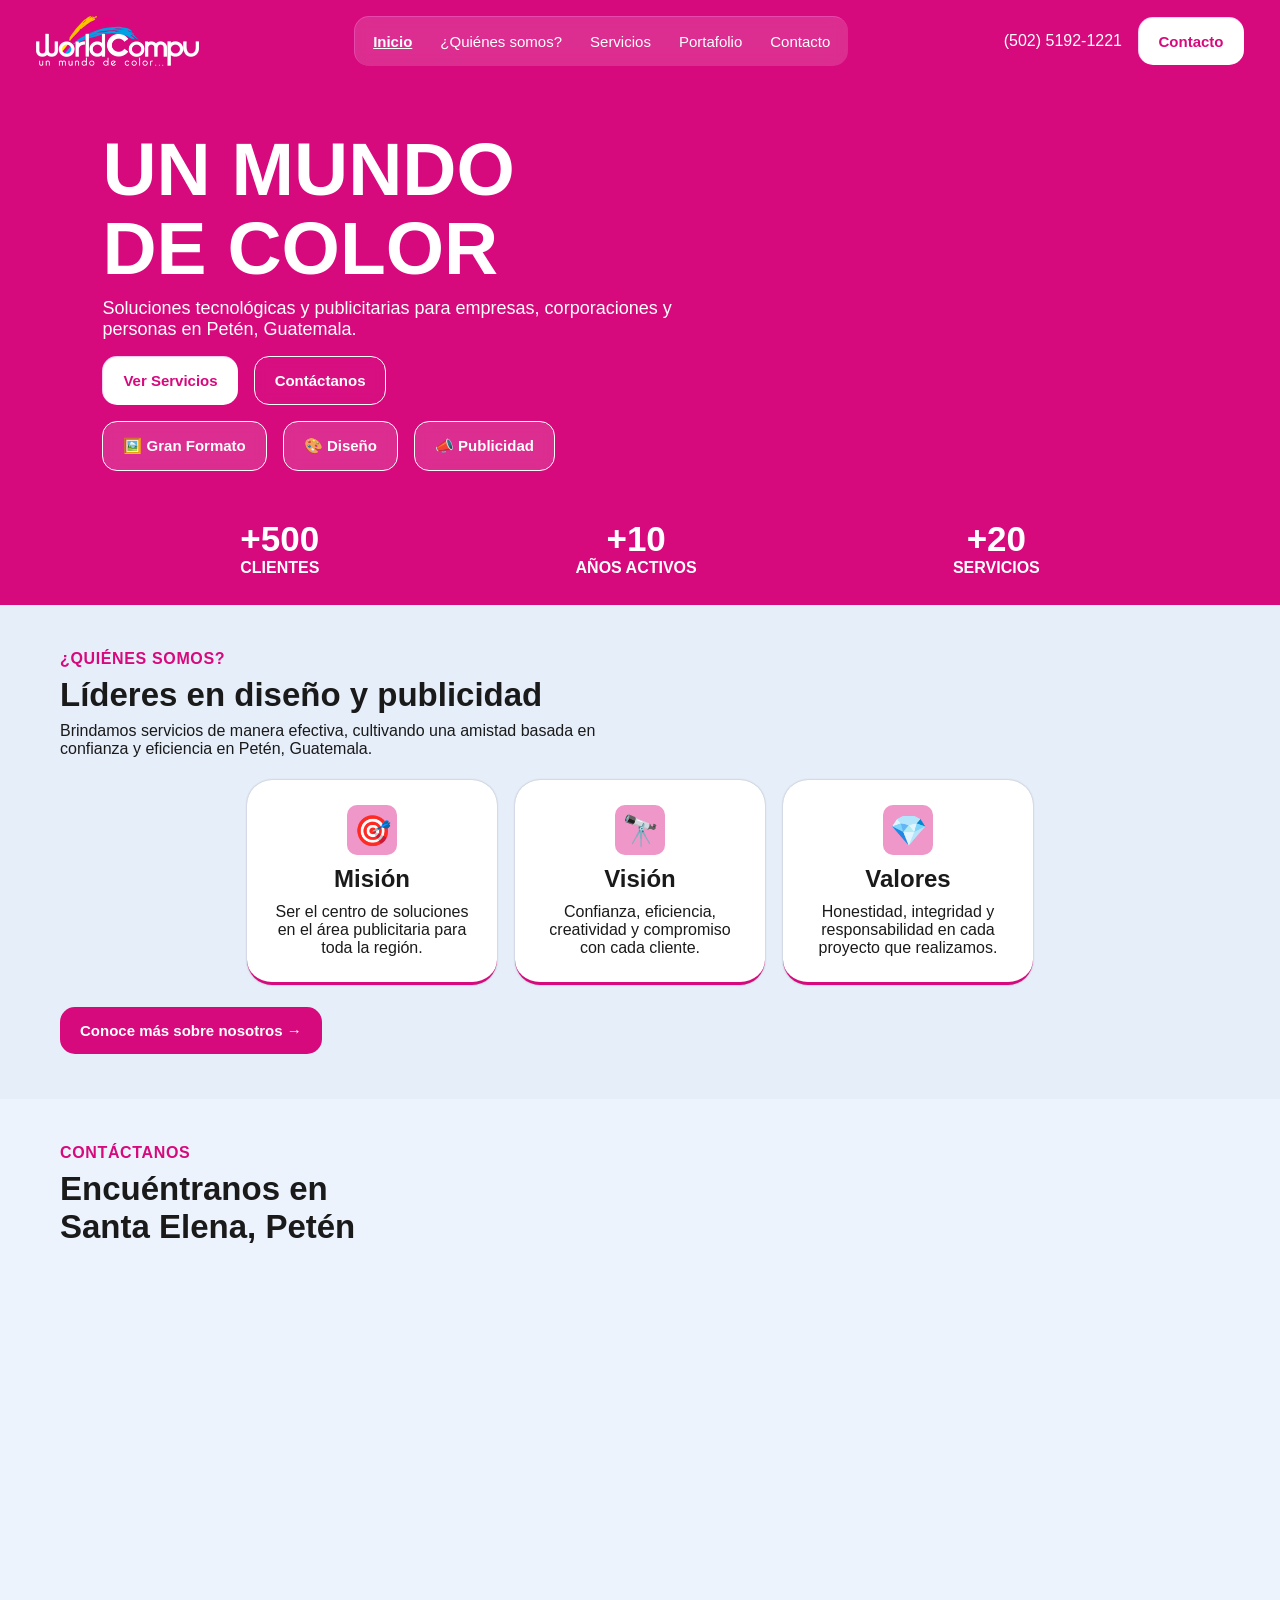
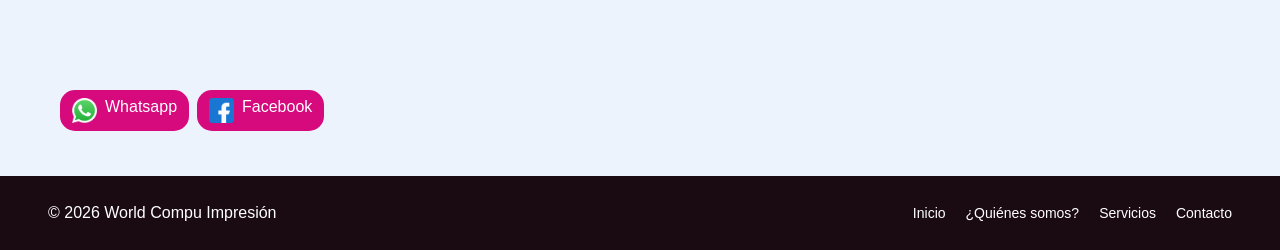
<file: index.html>
<!DOCTYPE html>
<html lang="es">

<head>
    <meta charset="UTF-8">
    <meta name="viewport" content="width=device-width, initial-scale=1.0">
    <title>World Compu | Un mundo de color</title>
    <link rel="shortcut icon" href="https://www.worldcompu.com/wp-content/uploads/2017/04/fa-e1491341105455.png">

    <link rel="stylesheet" href="css/reset.css">
    <link rel="stylesheet" href="css/layouts/nav.css">
    <link rel="stylesheet" href="css/layouts/header.css">
    <link rel="stylesheet" href="css/layouts/main.css">
    <link rel="stylesheet" href="css/layouts/footer.css">
    <link rel="stylesheet" href="css/objetos/buttons-style.css">
    <link rel="stylesheet" href="css/objetos/card-valores.css">
</head>

<body>
    <nav class="site-nav">
        <img class="site-nav__logo" src="img/logo world compu 2.png" alt="World Compu">

        <button class="site-nav__toggle" aria-label="Abrir menú" aria-expanded="false">
            <span></span><span></span><span></span>
        </button>

        <div class="site-nav__links">
            <a class="site-nav__link is-active" href="index.html">Inicio</a>
            <a class="site-nav__link" href="quienes-somos.html">¿Quiénes somos?</a>
            <a class="site-nav__link" href="servicios.html">Servicios</a>
            <a class="site-nav__link" href="portafolio.html">Portafolio</a>
            <a class="site-nav__link" href="contacto.html">Contacto</a>
        </div>

        <div class="site-nav__contact">
            <p class="site-nav__phone">(502) 5192-1221</p>
            <a class="primary-button" id="btn-contacto" href="contacto.html">Contacto</a>
        </div>
    </nav>

    <header class="site-hero">
        <div class="site-hero__title">
            <h1 class="site-hero__title-h1">UN MUNDO <br> DE COLOR</h1>
            <p class="site-hero__description">
                Soluciones tecnológicas y publicitarias para empresas, corporaciones y personas
                en Petén, Guatemala.
            </p>
        </div>

        <div class="site-hero__actions">
            <a class="primary-button" href="servicios.html">Ver Servicios</a>
            <a class="second-button" href="contacto.html">Contáctanos</a>
        </div>

        <div class="site-hero__tags">
            <span class="transparent-button">🖼️ Gran Formato</span>
            <span class="transparent-button">🎨 Diseño</span>
            <span class="transparent-button">📣 Publicidad</span>
        </div>
    </header>

    <section class="site-stats" aria-label="Estadísticas de la empresa">
        <div class="site-stats__item">
            <p class="site-stats__number">+500</p>
            <p>CLIENTES</p>
        </div>
        <div class="site-stats__item">
            <p class="site-stats__number">+10</p>
            <p>AÑOS ACTIVOS</p>
        </div>
        <div class="site-stats__item">
            <p class="site-stats__number">+20</p>
            <p>SERVICIOS</p>
        </div>
    </section>

    <main>
        <section class="section section--bg-light">
            <div class="section__title">
                <p class="text-eyebrow">¿QUIÉNES SOMOS?</p>
                <h2 class="section__title-h2">Líderes en diseño y publicidad</h2>
                <p>
                    Brindamos servicios de manera efectiva, cultivando una amistad basada en
                    confianza y eficiencia en Petén, Guatemala.
                </p>
            </div>

            <div class="cards-grid">
                <div class="value-card">
                    <div class="value-card__icon">🎯</div>
                    <p class="value-card__title">Misión</p>
                    <p>Ser el centro de soluciones en el área publicitaria para toda la región.</p>
                </div>
                <div class="value-card">
                    <div class="value-card__icon">🔭</div>
                    <p class="value-card__title">Visión</p>
                    <p>Confianza, eficiencia, creatividad y compromiso con cada cliente.</p>
                </div>
                <div class="value-card">
                    <div class="value-card__icon">💎</div>
                    <p class="value-card__title">Valores</p>
                    <p>Honestidad, integridad y responsabilidad en cada proyecto que realizamos.</p>
                </div>
            </div>

            <a class="third-button" href="quienes-somos.html">Conoce más sobre nosotros →</a>
        </section>

        <section class="section section--bg-lighter">
            <div class="section__title">
                <p class="text-eyebrow">CONTÁCTANOS</p>
                <h2 class="section__title-h2">Encuéntranos en <br> Santa Elena, Petén</h2>
            </div>

            <iframe class="map-frame" title="Ubicación de World Compu Impresión en Google Maps"
                src="https://www.google.com/maps/embed?pb=!1m18!1m12!1m3!1d5024.844026444749!2d-89.8998022!3d16.920743700000003!2m3!1f0!2f0!3f0!3m2!1i1024!2i768!4f13.1!3m3!1m2!1s0x8f5f8ccefbe56023%3A0x63978d7a2e7b2339!2sWorldCompu%20Impresion!5e1!3m2!1ses!2sgt!4v1781820561329!5m2!1ses!2sgt"
                loading="lazy" referrerpolicy="no-referrer-when-downgrade"></iframe>
            <div class="section--redes-sociales">
                <div class="site-footer--redes-sociales__icons">
                    <img src="img/redes-sociales/whatsapp (1).png" alt="Logo whatsapp" style="height: 25px;">
                    <a href="https://wa.me/50251921221" target="_blank">Whatsapp</a>
                </div>
                <div class="site-footer--redes-sociales__icons">
                    <img src="img/redes-sociales/facebook.png" alt="Logo whatsapp" style="height: 25px;">
                    <a href="https://www.facebook.com/worldcompuimpresion/?locale=es_LA" target="_blank">Facebook</a>
                </div>
            </div>
        </section>
    </main>

    <footer class="site-footer">
        <p>&copy; 2026 World Compu Impresión</p>
        <div class="site-footer__links">
            <a class="site-footer__link" href="index.html">Inicio</a>
            <a class="site-footer__link" href="quienes-somos.html">¿Quiénes somos?</a>
            <a class="site-footer__link" href="servicios.html">Servicios</a>
            <a class="site-footer__link" href="contacto.html">Contacto</a>
        </div>
    </footer>

    <script src="script/script.js"></script>
</body>

</html>
</file>
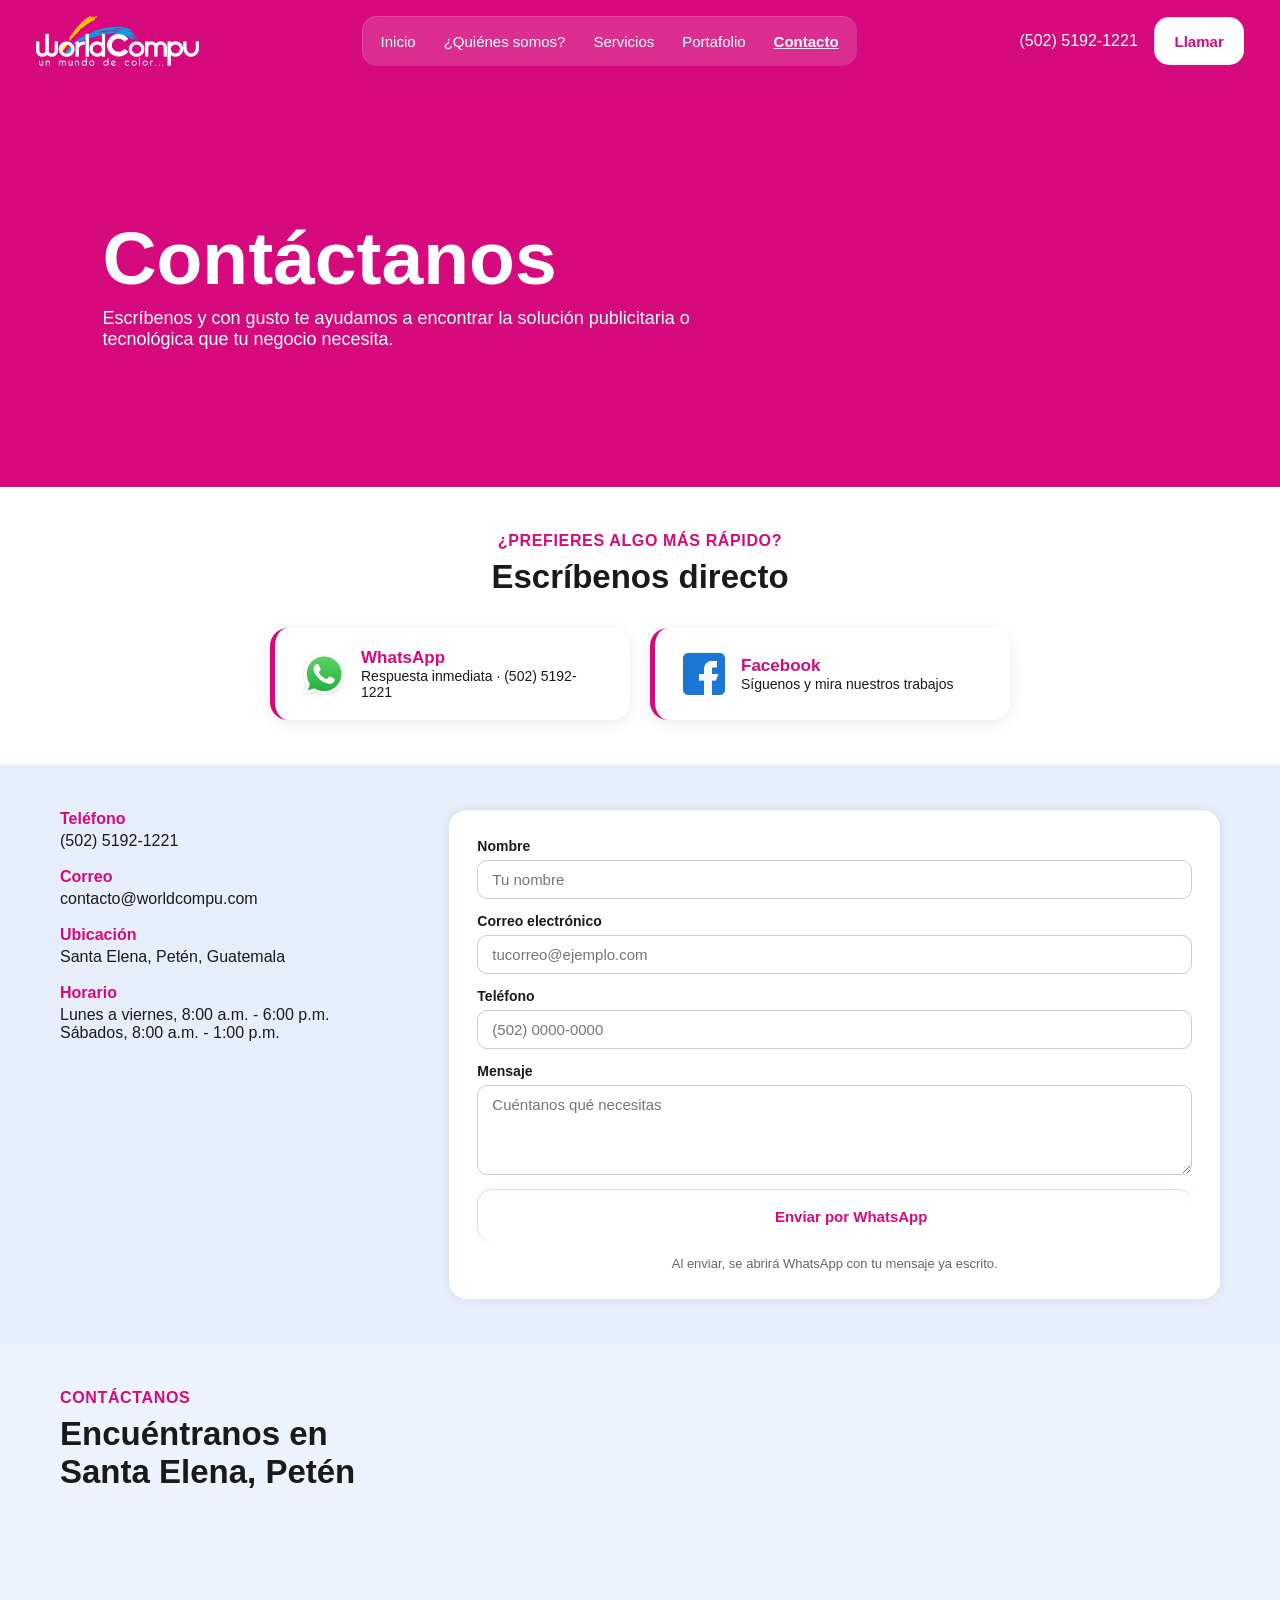
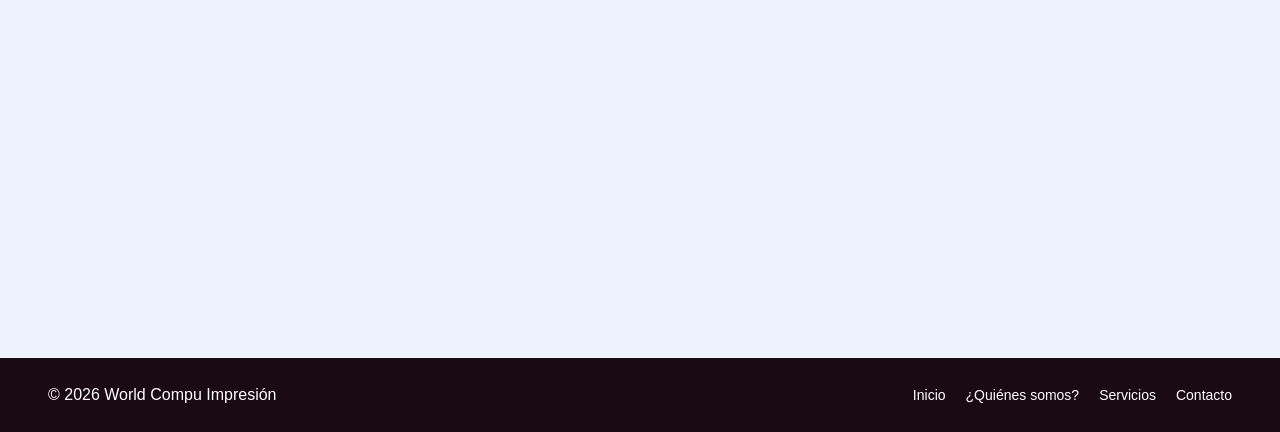
<file: contacto.html>
<!DOCTYPE html>
<html lang="es">

<head>
    <meta charset="UTF-8">
    <meta name="viewport" content="width=device-width, initial-scale=1.0">
    <title>Contacto | World Compu</title>
    <link rel="shortcut icon" href="https://www.worldcompu.com/wp-content/uploads/2017/04/fa-e1491341105455.png">

    <link rel="stylesheet" href="css/reset.css">
    <link rel="stylesheet" href="css/layouts/nav.css">
    <link rel="stylesheet" href="css/layouts/header.css">
    <link rel="stylesheet" href="css/layouts/main.css">
    <link rel="stylesheet" href="css/layouts/footer.css">
    <link rel="stylesheet" href="css/objetos/buttons-style.css">
    <link rel="stylesheet" href="css/objetos/card-valores.css">
</head>

<body>
    <nav class="site-nav">
        <img class="site-nav__logo" src="img/logo world compu 2.png" alt="World Compu">

        <button class="site-nav__toggle" aria-label="Abrir menú" aria-expanded="false">
            <span></span><span></span><span></span>
        </button>

        <div class="site-nav__links">
            <a class="site-nav__link" href="index.html">Inicio</a>
            <a class="site-nav__link" href="quienes-somos.html">¿Quiénes somos?</a>
            <a class="site-nav__link" href="servicios.html">Servicios</a>
            <a class="site-nav__link" href="portafolio.html">Portafolio</a>
            <a class="site-nav__link is-active" href="contacto.html">Contacto</a>
        </div>

        <div class="site-nav__contact">
            <p class="site-nav__phone">(502) 5192-1221</p>
            <a class="primary-button" href="tel:+50251921221">Llamar</a>
        </div>
    </nav>

    <header class="site-hero">
        <div class="site-hero__title">
            <h1 class="site-hero__title-h1">Contáctanos</h1>
            <p class="site-hero__description">
                Escríbenos y con gusto te ayudamos a encontrar la solución publicitaria o
                tecnológica que tu negocio necesita.
            </p>
        </div>
    </header>

    <main>
        <section class="section quick-contact">
            <div class="quick-contact__title">
                <p class="text-eyebrow">¿PREFIERES ALGO MÁS RÁPIDO?</p>
                <h2 class="section__title-h2">Escríbenos directo</h2>
            </div>
            <div class="quick-contact__cards">
                <a class="quick-contact__card quick-contact__card--whatsapp"
                   href="https://wa.me/50251921221?text=Hola%2C%20quisiera%20m%C3%A1s%20informaci%C3%B3n%20sobre%20sus%20servicios"
                   target="_blank" rel="noopener">
                    <img src="img/redes-sociales/whatsapp (1).png" alt="WhatsApp">
                    <div>
                        <p class="quick-contact__card-title">WhatsApp</p>
                        <p class="quick-contact__card-text">Respuesta inmediata · (502) 5192-1221</p>
                    </div>
                </a>
                <a class="quick-contact__card quick-contact__card--facebook"
                   href="https://www.facebook.com/worldcompuimpresion/?locale=es_LA"
                   target="_blank" rel="noopener">
                    <img src="img/redes-sociales/facebook.png" alt="Facebook">
                    <div>
                        <p class="quick-contact__card-title">Facebook</p>
                        <p class="quick-contact__card-text">Síguenos y mira nuestros trabajos</p>
                    </div>
                </a>
            </div>
        </section>

        <section class="section section--bg-light">
            <div class="contact-layout">
                <div class="contact-info">
                    <div class="contact-info__item">
                        <p class="contact-info__label">Teléfono</p>
                        <p>(502) 5192-1221</p>
                    </div>
                    <div class="contact-info__item">
                        <p class="contact-info__label">Correo</p>
                        <p>contacto@worldcompu.com</p>
                    </div>
                    <div class="contact-info__item">
                        <p class="contact-info__label">Ubicación</p>
                        <p>Santa Elena, Petén, Guatemala</p>
                    </div>
                    <div class="contact-info__item">
                        <p class="contact-info__label">Horario</p>
                        <p>Lunes a viernes, 8:00 a.m. - 6:00 p.m. <br>
                        Sábados, 8:00 a.m. - 1:00 p.m.</p>
                    </div>
                </div>

                <form class="contact-form" id="form-contacto">
                    <div class="contact-form__field">
                        <label for="nombre">Nombre</label>
                        <input type="text" id="nombre" name="nombre" placeholder="Tu nombre" required>
                    </div>
                    <div class="contact-form__field">
                        <label for="email">Correo electrónico</label>
                        <input type="email" id="email" name="email" placeholder="tucorreo@ejemplo.com">
                    </div>
                    <div class="contact-form__field">
                        <label for="telefono">Teléfono</label>
                        <input type="tel" id="telefono" name="telefono" placeholder="(502) 0000-0000">
                    </div>
                    <div class="contact-form__field">
                        <label for="mensaje">Mensaje</label>
                        <textarea id="mensaje" name="mensaje" rows="4" placeholder="Cuéntanos qué necesitas" required></textarea>
                    </div>
                    <button class="primary-button contact-form__whatsapp-btn" type="submit">
                        <img src="img/redes-sociales/whatsapp (1).png" alt="" class="contact-form__whatsapp-icon">
                        Enviar por WhatsApp
                    </button>
                    <p class="contact-form__hint">Al enviar, se abrirá WhatsApp con tu mensaje ya escrito.</p>
                </form>
            </div>
        </section>

        <section class="section section--bg-lighter">
            <div class="section__title">
                <p class="text-eyebrow">CONTÁCTANOS</p>
                <h2 class="section__title-h2">Encuéntranos en <br> Santa Elena, Petén</h2>
            </div>

            <iframe class="map-frame"
                title="Ubicación de World Compu Impresión en Google Maps"
                src="https://www.google.com/maps/embed?pb=!1m18!1m12!1m3!1d5024.844026444749!2d-89.8998022!3d16.920743700000003!2m3!1f0!2f0!3f0!3m2!1i1024!2i768!4f13.1!3m3!1m2!1s0x8f5f8ccefbe56023%3A0x63978d7a2e7b2339!2sWorldCompu%20Impresion!5e1!3m2!1ses!2sgt!4v1781820561329!5m2!1ses!2sgt"
                loading="lazy" referrerpolicy="no-referrer-when-downgrade"></iframe>
        </section>
    </main>

    <footer class="site-footer">
        <p>&copy; 2026 World Compu Impresión</p>
        <div class="site-footer__links">
            <a class="site-footer__link" href="index.html">Inicio</a>
            <a class="site-footer__link" href="quienes-somos.html">¿Quiénes somos?</a>
            <a class="site-footer__link" href="servicios.html">Servicios</a>
            <a class="site-footer__link" href="contacto.html">Contacto</a>
        </div>
    </footer>

    <script src="script/script.js"></script>
</body>

</html>
</file>
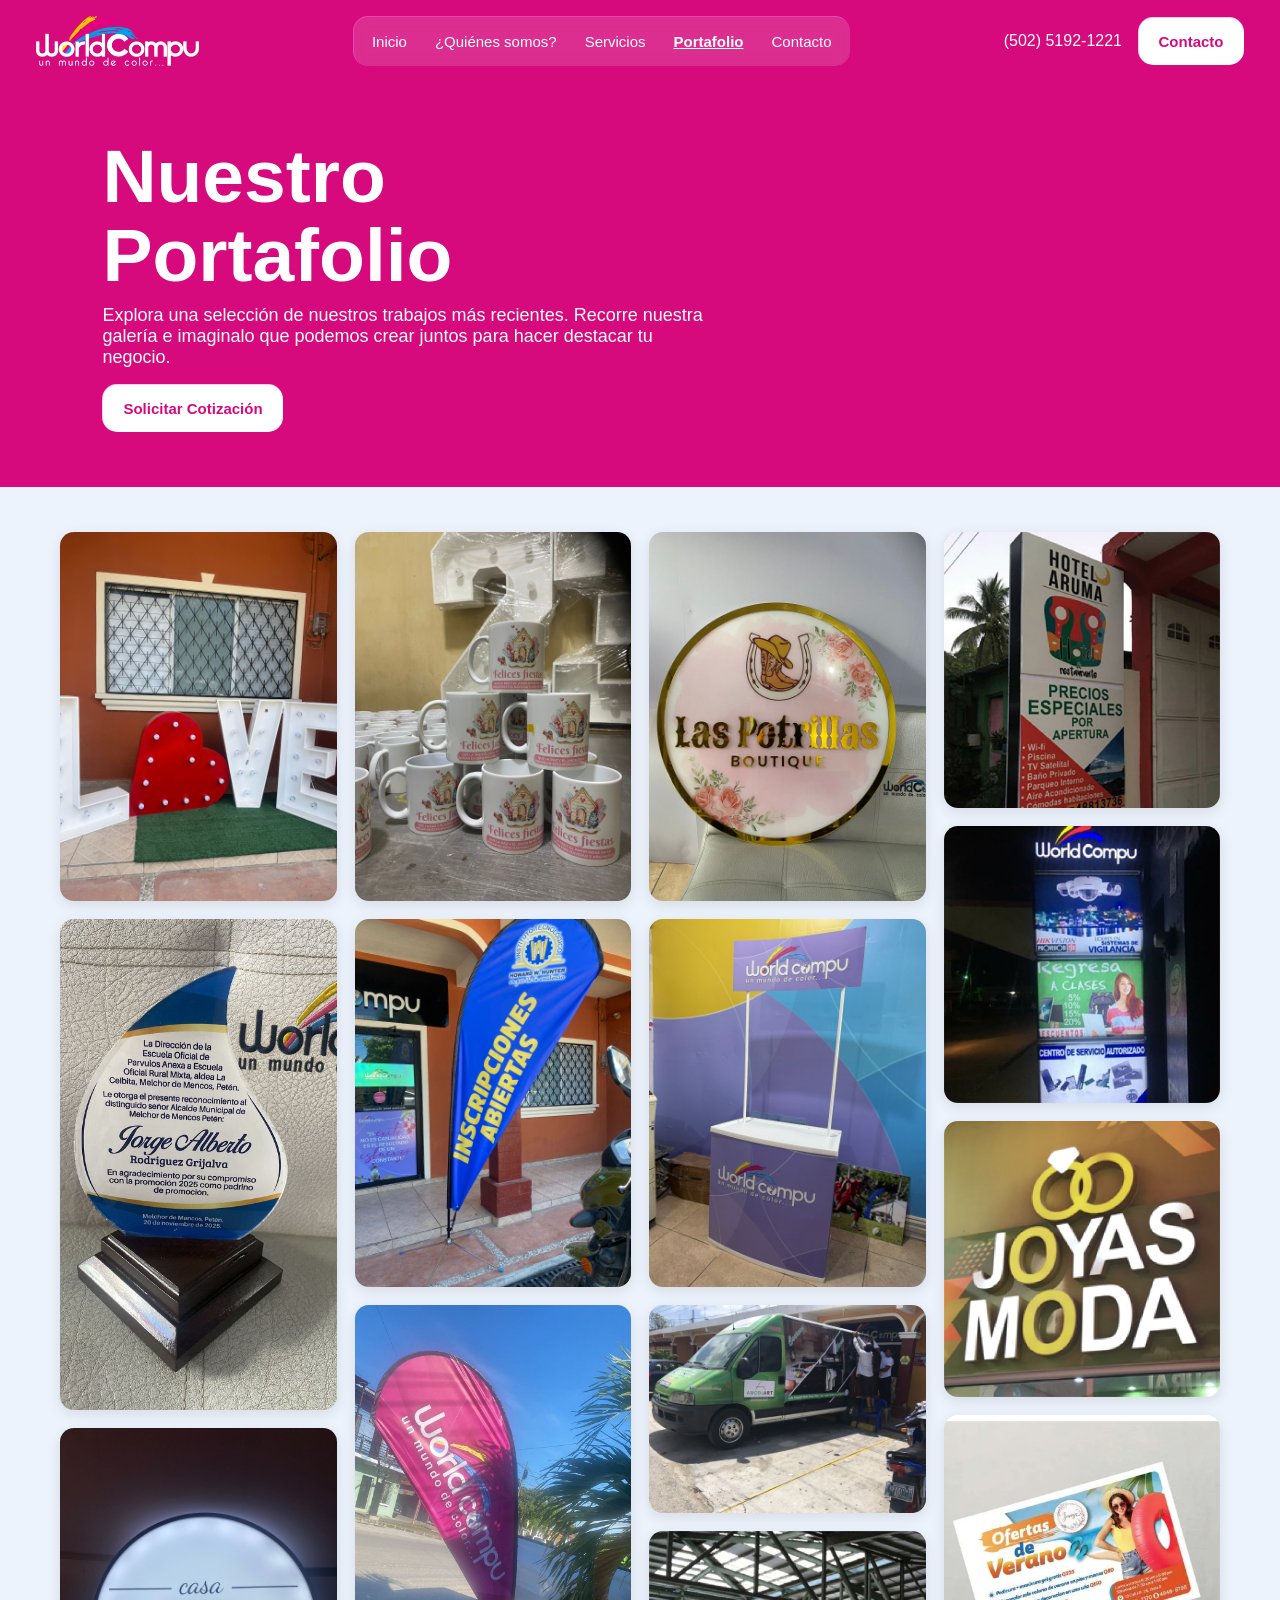
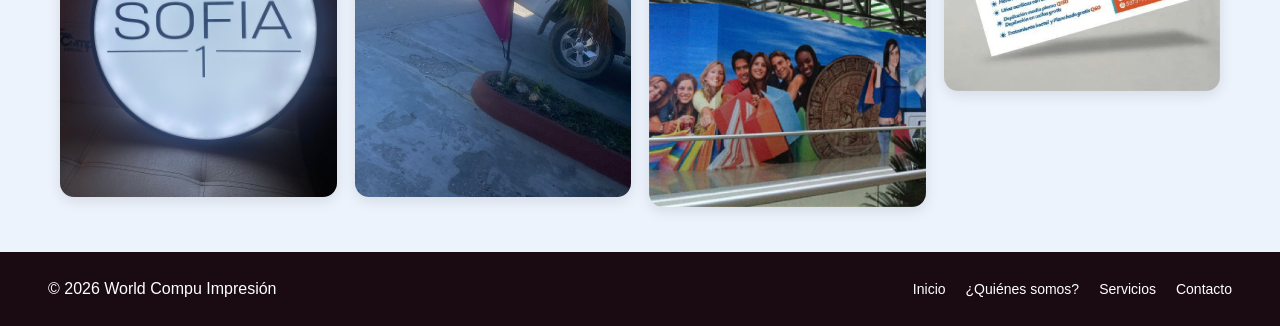
<file: portafolio.html>
<!DOCTYPE html>
<html lang="en">

<head>
    <meta charset="UTF-8">
    <meta name="viewport" content="width=device-width, initial-scale=1.0">
    <title>Portafolio</title>
    <link rel="shortcut icon" href="https://www.worldcompu.com/wp-content/uploads/2017/04/fa-e1491341105455.png">

    <link rel="stylesheet" href="css/reset.css">
    <link rel="stylesheet" href="css/layouts/nav.css">
    <link rel="stylesheet" href="css/layouts/header.css">
    <link rel="stylesheet" href="css/layouts/main.css">
    <link rel="stylesheet" href="css/layouts/footer.css">
    <link rel="stylesheet" href="css/objetos/buttons-style.css">
    <link rel="stylesheet" href="css/objetos/card-valores.css">
    <link rel="stylesheet" href="css/objetos/biblioteca.css">
</head>

<body>
    <nav class="site-nav">
        <img class="site-nav__logo" src="img/logo world compu 2.png" alt="World Compu">

        <button class="site-nav__toggle" aria-label="Abrir menú" aria-expanded="false">
            <span></span><span></span><span></span>
        </button>

        <div class="site-nav__links">
            <a class="site-nav__link" href="index.html">Inicio</a>
            <a class="site-nav__link" href="quienes-somos.html">¿Quiénes somos?</a>
            <a class="site-nav__link" href="servicios.html">Servicios</a>
            <a class="site-nav__link is-active" href="#">Portafolio</a>
            <a class="site-nav__link" href="contacto.html">Contacto</a>
        </div>

        <div class="site-nav__contact">
            <p class="site-nav__phone">(502) 5192-1221</p>
            <a class="primary-button" id="btn-contacto" href="contacto.html">Contacto</a>
        </div>
    </nav>

    <header class="site-hero">
        <div class="site-hero__title">
            <h1 class="site-hero__title-h1">Nuestro<br>Portafolio</h1>
            <p class="site-hero__description">
                Explora una selección de nuestros trabajos más recientes. Recorre nuestra
                galería e imaginalo que podemos crear juntos para hacer destacar tu negocio.
            </p>
        </div>
        <div class="site-hero__actions">
            <a class="primary-button" href="contacto.html">Solicitar Cotización</a>
        </div>
    </header>

    <main>
        <section class="section section-biblioteca">
            <div class="biblioteca-masonry">
                <div class="biblioteca-item">
                    <img class="biblioteca-img" src="img/servicios/love.jpg" alt="Trabajo de impresión personalizado - corazones" loading="lazy">
                </div>
                <div class="biblioteca-item">
                    <img class="biblioteca-img" src="img/servicios/reconocimientos.jpg" alt="Reconocimientos y placas grabadas" loading="lazy">
                </div>
                <div class="biblioteca-item">
                    <img class="biblioteca-img" src="img/servicios/sofia.jpg" alt="Trabajo de impresión personalizado para Sofía" loading="lazy">
                </div>
                <div class="biblioteca-item">
                    <img class="biblioteca-img" src="img/servicios/sublimacion.jpg" alt="Sublimación de productos personalizados" loading="lazy">
                </div>
                <div class="biblioteca-item">
                    <img class="biblioteca-img" src="img/servicios/howard-inscripcion.jpg" alt="Inscripción y grabado personalizado" loading="lazy">
                </div>
                <div class="biblioteca-item">
                    <img class="biblioteca-img" src="img/servicios/world-compu.jpg" alt="Trabajo realizado por World Compu" loading="lazy">
                </div>
                <div class="biblioteca-item">
                    <img class="biblioteca-img" src="img/servicios/Las-portillas.jpg" alt="Rotulación Las Portillas" loading="lazy">
                </div>
                <div class="biblioteca-item">
                    <img class="biblioteca-img" src="img/servicios/mesa.jpg" alt="Impresión y decoración de mesa" loading="lazy">
                </div>
                <div class="biblioteca-item">
                    <img class="biblioteca-img" src="img/servicios/carro.jpg" alt="Rotulación de vehículo" loading="lazy">
                </div>
                <div class="biblioteca-item">
                    <img class="biblioteca-img" src="img/servicios/Recurso 1@600x-100.jpg" alt="Trabajo de impresión - muestra 1" loading="lazy">
                </div>
                <div class="biblioteca-item">
                    <img class="biblioteca-img" src="img/servicios/Recurso 2@600x-100.jpg" alt="Trabajo de impresión - muestra 2" loading="lazy">
                </div>
                <div class="biblioteca-item">
                    <img class="biblioteca-img" src="img/servicios/Recurso 3@600x-100.jpg" alt="Trabajo de impresión - muestra 3" loading="lazy">
                </div>
                <div class="biblioteca-item">
                    <img class="biblioteca-img" src="img/servicios/Recurso 4@600x-100.jpg" alt="Trabajo de impresión - muestra 4" loading="lazy">
                </div>
                <div class="biblioteca-item">
                    <img class="biblioteca-img" src="img/servicios/Recurso 5@600x-100.jpg" alt="Trabajo de impresión - muestra 5" loading="lazy">
                </div>
            </div>
        </section>
    </main>

    <footer class="site-footer">
        <p>&copy; 2026 World Compu Impresión</p>
        <div class="site-footer__links">
            <a class="site-footer__link" href="index.html">Inicio</a>
            <a class="site-footer__link" href="quienes-somos.html">¿Quiénes somos?</a>
            <a class="site-footer__link" href="servicios.html">Servicios</a>
            <a class="site-footer__link" href="contacto.html">Contacto</a>
        </div>
    </footer>

    <script src="script/script.js"></script>
</body>

</html>
</file>
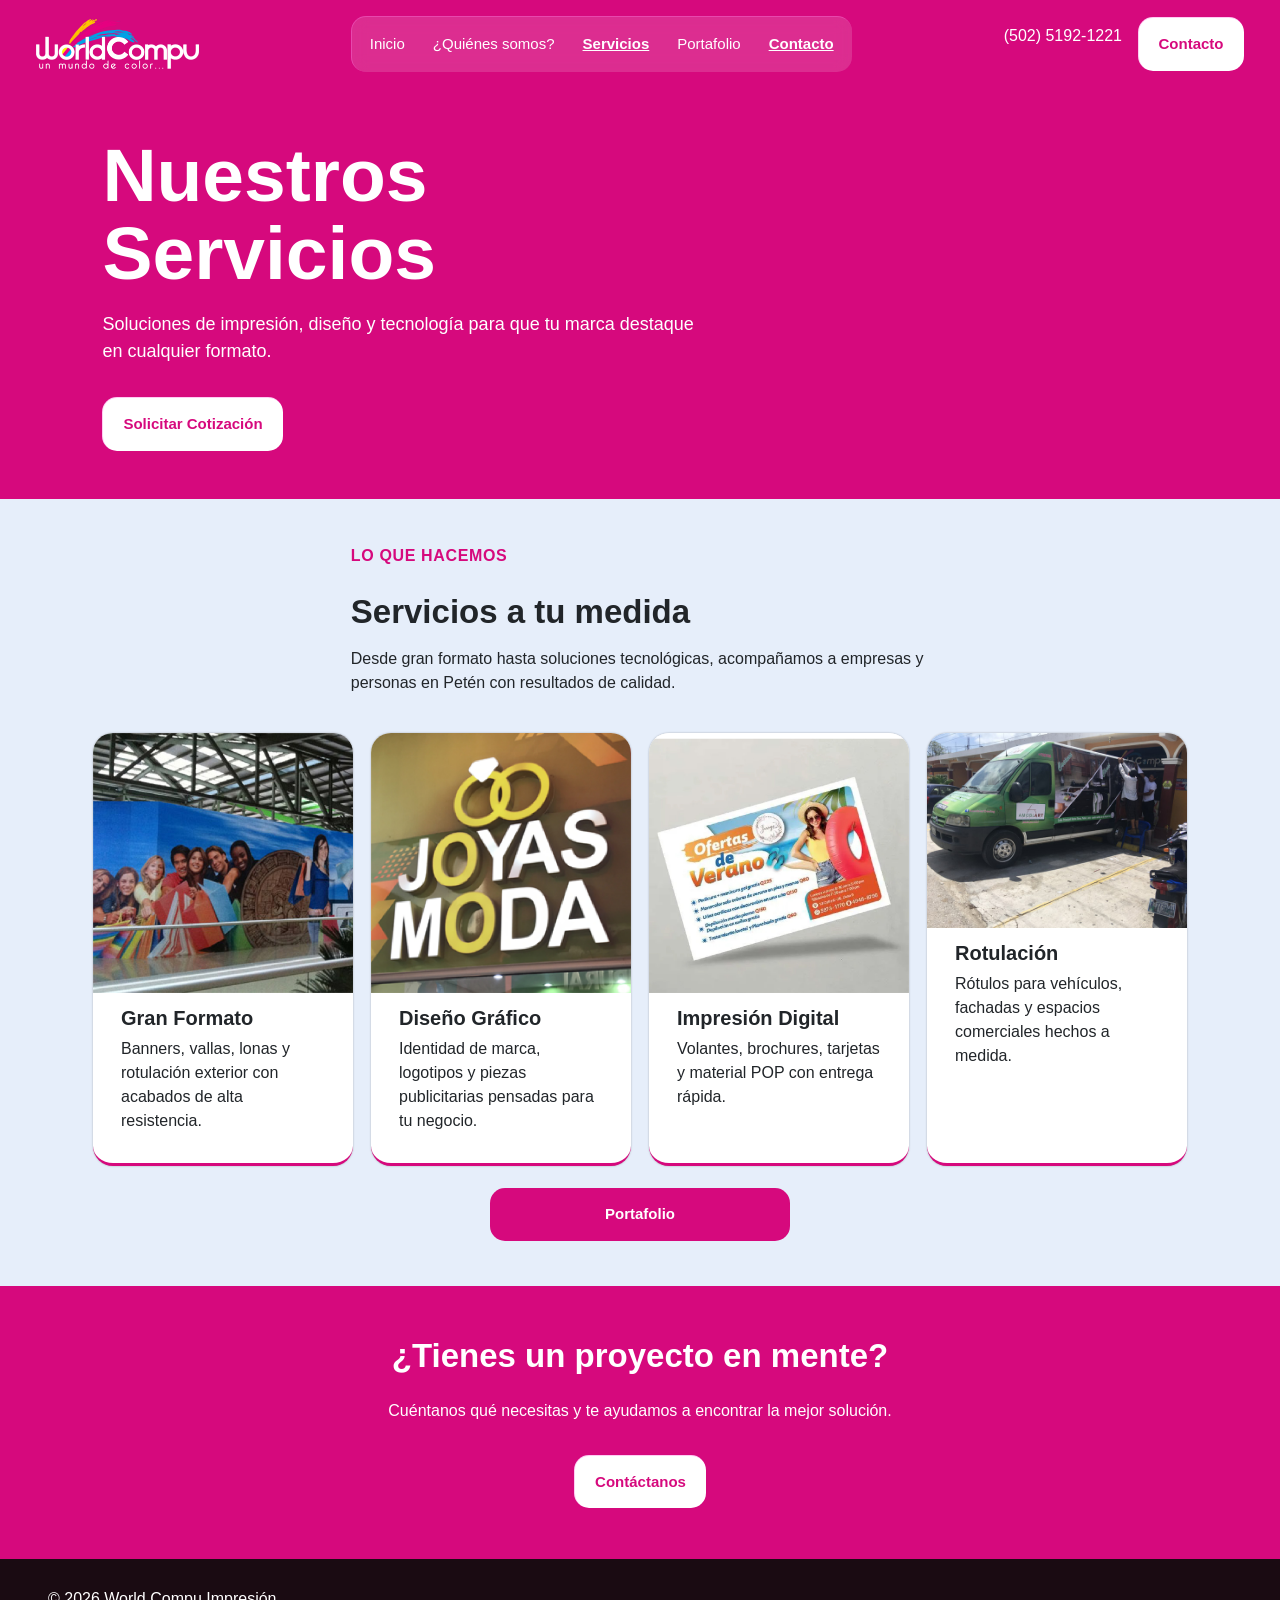
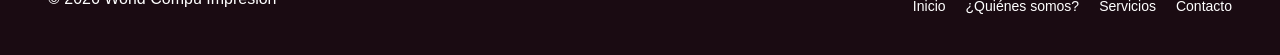
<file: servicios.html>
<!DOCTYPE html>
<html lang="es">

<head>
    <meta charset="UTF-8">
    <meta name="viewport" content="width=device-width, initial-scale=1.0">
    <title>Servicios | World Compu</title>
    <link rel="shortcut icon" href="https://www.worldcompu.com/wp-content/uploads/2017/04/fa-e1491341105455.png">

    <link rel="stylesheet" href="css/reset.css">
    <link rel="stylesheet" href="css/layouts/nav.css">
    <link rel="stylesheet" href="css/layouts/header.css">
    <link rel="stylesheet" href="css/layouts/main.css">
    <link rel="stylesheet" href="css/layouts/footer.css">
    <link rel="stylesheet" href="css/objetos/buttons-style.css">
    <link rel="stylesheet" href="css/objetos/card-valores.css">

    <link href="https://cdn.jsdelivr.net/npm/bootstrap@5.3.8/dist/css/bootstrap.min.css" rel="stylesheet"
        integrity="sha384-sRIl4kxILFvY47J16cr9ZwB07vP4J8+LH7qKQnuqkuIAvNWLzeN8tE5YBujZqJLB" crossorigin="anonymous">

</head>

<body>
    <nav class="site-nav">
        <img class="site-nav__logo" src="img/logo world compu 2.png" alt="World Compu">

        <button class="site-nav__toggle" aria-label="Abrir menú" aria-expanded="false">
            <span></span><span></span><span></span>
        </button>

        <div class="site-nav__links">
            <a class="site-nav__link" href="index.html">Inicio</a>
            <a class="site-nav__link" href="quienes-somos.html">¿Quiénes somos?</a>
            <a class="site-nav__link is-active" href="servicios.html">Servicios</a>
            <a class="site-nav__link" href="portafolio.html">Portafolio</a>
            <a class="site-nav__link is-active" href="contacto.html">Contacto</a>
        </div>

        <div class="site-nav__contact">
            <p class="site-nav__phone">(502) 5192-1221</p>
            <a class="primary-button" id="btn-contacto" href="contacto.html">Contacto</a>
        </div>
    </nav>

    <header class="site-hero">
        <div class="site-hero__title">
            <h1 class="site-hero__title-h1">Nuestros <br> Servicios</h1>
            <p class="site-hero__description">
                Soluciones de impresión, diseño y tecnología para que tu marca destaque
                en cualquier formato.
            </p>
        </div>
        <div class="site-hero__actions">
            <a class="primary-button" href="contacto.html">Solicitar Cotización</a>
        </div>
    </header>

    <main>
        <section class="section section--bg-light" style="display: flex; align-items: center;">
            <div class="section__title">
                <p class="text-eyebrow">LO QUE HACEMOS</p>
                <h2 class="section__title-h2">Servicios a tu medida</h2>
                <p>
                    Desde gran formato hasta soluciones tecnológicas, acompañamos a empresas
                    y personas en Petén con resultados de calidad.
                </p>
            </div>
            <div id="carouselExampleCaptions" class="carousel slide">
                <h1 style="text-align: center;"> Nuestros Servicios</h1>
                <div class="carousel-inner" style="height: fit-content;">
                    <div class="carousel-item active">
                        <div class="service-card">
                            <img class="cards-grid--img" src="img/servicios/Recurso 1@600x-100.jpg" alt="gran formato">
                            <div class="card-grid__content">
                                <p class="service-card__title">Gran Formato</p>
                                <p>Banners, vallas, lonas y rotulación exterior con acabados de alta resistencia.</p>
                            </div>
                        </div>
                    </div>

                    <div class="carousel-item">
                        <div class="service-card">
                            <img class="cards-grid--img" src="img/servicios/Recurso 4@600x-100.jpg"
                                alt="disenio grafico">
                            <div class="card-grid__content">
                                <p class="service-card__title">Diseño Gráfico</p>
                                <p>Identidad de marca, logotipos y piezas publicitarias pensadas para tu negocio.</p>
                            </div>
                        </div>
                    </div>
                    <div class="carousel-item">
                        <div class="service-card">
                            <img class="cards-grid--img" src="img/servicios/Recurso 5@600x-100.jpg"
                                alt="impresion digital">
                            <div class="card-grid__content">
                                <p class="service-card__title">Impresión Digital</p>
                                <p>Volantes, brochures, tarjetas y material POP con entrega rápida.</p>
                            </div>
                        </div>
                    </div>
                    <div class="carousel-item">
                        <div class="service-card">
                            <img class="cards-grid--img" src="img/servicios/carro.jpg" alt="rotulacion">
                            <div class="card-grid__content">
                                <p class="service-card__title">Rotulación</p>
                                <p>Rótulos para vehículos, fachadas y espacios comerciales hechos a medida.</p>
                            </div>
                        </div>
                    </div>
                </div>
                <button class="carousel-control-prev" type="button" data-bs-target="#carouselExampleCaptions"
                    data-bs-slide="prev">
                    <span class="carousel-control-prev-icon" aria-hidden="true"></span>
                    <span class="visually-hidden">Previous</span>
                </button>
                <button class="carousel-control-next" type="button" data-bs-target="#carouselExampleCaptions"
                    data-bs-slide="next">
                    <span class="carousel-control-next-icon" aria-hidden="true"></span>
                    <span class="visually-hidden">Next</span>
                </button>
            </div>

            <div class="cards-grid" id="cards-grid--services">
                <div class="service-card">
                    <img class="cards-grid--img" src="img/servicios/Recurso 1@600x-100.jpg" alt="gran formato">
                    <div class="card-grid__content">
                        <p class="service-card__title">Gran Formato</p>
                        <p>Banners, vallas, lonas y rotulación exterior con acabados de alta resistencia.</p>
                    </div>
                </div>
                <div class="service-card">
                    <img class="cards-grid--img" src="img/servicios/Recurso 4@600x-100.jpg" alt="disenio grafico">
                    <div class="card-grid__content">
                        <p class="service-card__title">Diseño Gráfico</p>
                        <p>Identidad de marca, logotipos y piezas publicitarias pensadas para tu negocio.</p>
                    </div>
                </div>
                <div class="service-card">
                    <img class="cards-grid--img" src="img/servicios/Recurso 5@600x-100.jpg" alt="impresion digital">
                    <div class="card-grid__content">
                        <p class="service-card__title">Impresión Digital</p>
                        <p>Volantes, brochures, tarjetas y material POP con entrega rápida.</p>
                    </div>
                </div>
                <div class="service-card">
                    <img class="cards-grid--img" src="img/servicios/carro.jpg" alt="rotulacion">
                    <div class="card-grid__content">
                        <p class="service-card__title">Rotulación</p>
                        <p>Rótulos para vehículos, fachadas y espacios comerciales hechos a medida.</p>
                    </div>
                </div>
            </div>
            <a class="third-button" href="portafolio.html" style="min-width: 300px;">Portafolio</a>
        </section>

        <section class="cta-section">
            <h2 class="section__title-h2">¿Tienes un proyecto en mente?</h2>
            <p>Cuéntanos qué necesitas y te ayudamos a encontrar la mejor solución.</p>
            <a class="primary-button" href="contacto.html">Contáctanos</a>
        </section>
    </main>

    <footer class="site-footer">
        <p>&copy; 2026 World Compu Impresión</p>
        <div class="site-footer__links">
            <a class="site-footer__link" href="index.html">Inicio</a>
            <a class="site-footer__link" href="quienes-somos.html">¿Quiénes somos?</a>
            <a class="site-footer__link" href="servicios.html">Servicios</a>
            <a class="site-footer__link" href="contacto.html">Contacto</a>
        </div>
    </footer>

    <script src="https://cdn.jsdelivr.net/npm/bootstrap@5.3.8/dist/js/bootstrap.bundle.min.js"
        integrity="sha384-FKyoEForCGlyvwx9Hj09JcYn3nv7wiPVlz7YYwJrWVcXK/BmnVDxM+D2scQbITxI"
        crossorigin="anonymous"></script>
    <script src="script/script.js"></script>
</body>

</html>
</file>
<file: css/layouts/nav.css>
.site-nav {
    display: flex;
    align-items: center;
    justify-content: space-between;
    background-color: var(--color-primary);
    padding: 16px 36px;
    flex-wrap: wrap;
    gap: 12px;
    position: relative;
    z-index: 50;
}

.site-nav__logo {
    height: 50px;
}

.site-nav__links {
    display: flex;
    border-radius: 15px;
    background: rgba(255, 255, 255, 0.15);
    backdrop-filter: blur(8px);
    border-top: 1px solid rgba(253, 120, 224, 0.377);
    border-left: 1px solid rgba(253, 120, 224, 0.377);
    filter: drop-shadow(2px 3px 0 0 rgba(0, 0, 0, 0.027));
    padding: 12px;
    gap: 16px;
}

.site-nav__link {
    color: var(--color-white);
    text-decoration: none;
    font-size: 15px;
    padding: 4px 6px;
    border-radius: 6px;
    transition: opacity 0.2s ease;
}

.site-nav__link:hover {
    opacity: 0.75;
}

.site-nav__link.is-active {
    font-weight: bold;
    text-decoration: underline;
}

.site-nav__contact {
    display: flex;
    align-items: center;
    color: var(--color-white);
    gap: 16px;
}

.site-nav__phone {
    white-space: nowrap;
}

/* Botón hamburguesa (solo visible en móvil) */
.site-nav__toggle {
    display: none;
    flex-direction: column;
    justify-content: center;
    gap: 5px;
    width: 32px;
    height: 32px;
    background: transparent;
    border: none;
    padding: 4px;
}

.site-nav__toggle span {
    display: block;
    height: 3px;
    width: 100%;
    background-color: var(--color-white);
    border-radius: 2px;
}

/* =========================================================
   RESPONSIVE
   ========================================================= */
@media (max-width: 860px) {
    .site-nav__toggle {
        display: flex;
        order: 2;
    }

    .site-nav__contact {
        order: 3;
    }

    .site-nav__links {
        display: none;
        flex-direction: column;
        width: 100%;
        order: 4;
    }

    .site-nav__links.is-open {
        display: flex;
    }
}

@media (max-width: 480px) {
    .site-nav {
        padding: 14px 18px;
    }

    .site-nav__contact {
        gap: 10px;
        font-size: 14px;
    }
}
</file>
<file: css/layouts/header.css>
.site-hero {
    display: flex;
    flex-direction: column;
    justify-content: center;
    gap: 16px;
    min-height: 45vh;
    background-color: var(--color-primary);
    color: var(--color-white);
    padding: 48px clamp(24px, 8vw, 220px);
}

.site-hero__title {
    display: flex;
    flex-direction: column;
    gap: 10px;
}

.site-hero__title-h1 {
    font-size: clamp(36px, 6vw, 75px);
    font-weight: bold;
    line-height: 1.05em;
}

.site-hero__description {
    max-width: 60ch;
    font-size: clamp(15px, 2vw, 18px);
}

.site-hero__actions {
    display: flex;
    flex-wrap: wrap;
    gap: 16px;
    width: 100%;
}

.site-hero__tags {
    display: flex;
    flex-direction: row;
    flex-wrap: wrap;
    gap: 16px;
    width: 100%;
}

/* =========================================================
   ESTADÍSTICAS (franja debajo del hero en home)
   ========================================================= */
.site-stats {
    display: flex;
    color: var(--color-white);
    font-weight: bold;
    background: var(--color-primary);
    flex-wrap: wrap;
    gap: 16px;
    width: 100%;
    justify-content: space-evenly;
    align-items: flex-end;
    padding-bottom: 8px;
}

.site-stats__item {
    display: flex;
    flex-direction: column;
    align-items: center;
    padding-bottom: 20px;
}

.site-stats__number {
    font-size: clamp(24px, 4vw, 35px);
}

/* =========================================================
   RESPONSIVE
   ========================================================= */
@media (max-width: 600px) {
    .site-hero {
        padding: 36px 20px;
        min-height: auto;
        text-align: left;
    }

    .site-hero__actions button,
    .site-hero__actions a {
        width: 100%;
    }
}
</file>
<file: css/layouts/main.css>
.section {
    display: flex;
    flex-direction: column;
    flex-wrap: wrap;
    padding: var(--gap-lg) clamp(20px, 6vw, 60px);
    gap: var(--gap-md);
}

.section--bg-light {
    background-color: var(--color-bg-light);
}

.section--bg-lighter {
    background-color: var(--color-bg-lighter);
}

.section__title {
    display: flex;
    flex-direction: column;
    gap: 8px;
    max-width: 65ch;
}

.section__title-h2 {
    font-size: clamp(26px, 4vw, 33px);
    font-weight: bold;
}

/* Grid tarjetas */
.cards-grid {
    display: flex;
    flex-wrap: wrap;
    justify-content: center;
    gap: 18px;
}

.cards-grid--img{
    border-top-left-radius: 20px;
    border-top-right-radius: 20px;
}

/* GOOGLE MAPS */
.map-frame {
    width: 100%;
    height: 400px;
    border: 0;
    border-radius: 12px;
}

/* CONTACTO RÁPIDO (WhatsApp / Facebook) */
.quick-contact__title {
    display: flex;
    flex-direction: column;
    gap: 8px;
    text-align: center;
    align-items: center;
    margin-bottom: 10px;
}

.quick-contact__cards {
    display: flex;
    flex-wrap: wrap;
    justify-content: center;
    gap: 20px;
}

.quick-contact__card {
    display: flex;
    align-items: center;
    gap: 16px;
    text-decoration: none;
    color: var(--color-text);
    background: var(--color-white);
    border-radius: 18px;
    padding: 20px 28px;
    min-width: 280px;
    flex: 1;
    max-width: 360px;
    box-shadow: 0 4px 16px rgba(0, 0, 0, 0.08);
    transition: transform 0.2s ease, box-shadow 0.2s ease;
    border-left: 5px solid var(--color-primary);
}

.quick-contact__card:hover {
    transform: translateY(-3px);
    box-shadow: 0 8px 22px rgba(0, 0, 0, 0.12);
}

.quick-contact__card img {
    height: 42px;
    width: 42px;
    object-fit: contain;
}

.quick-contact__card-title {
    font-weight: bold;
    font-size: 17px;
    color: var(--color-primary);
}

.quick-contact__card-text {
    font-size: 14px;
    color: var(--color-text);
}

/* Botón enviar por WhatsApp dentro del formulario */
.contact-form__whatsapp-btn {
    background-color: #25D366;
    color: var(--color-white);
    gap: 10px;
    width: 100%;
}

.contact-form__whatsapp-icon {
    height: 22px;
    filter: brightness(0) invert(1);
}

.contact-form__hint {
    font-size: 13px;
    color: #666;
    text-align: center;
}

/* FORMULARIO DE CONTACTO */
.contact-layout {
    display: flex;
    flex-wrap: wrap;
    gap: 32px;
    align-items: flex-start;
}

.contact-info {
    display: flex;
    flex-direction: column;
    gap: 18px;
    min-width: 260px;
    flex: 1;
}

.contact-info__item {
    display: flex;
    flex-direction: column;
    gap: 4px;
}

.contact-info__label {
    font-weight: bold;
    color: var(--color-primary);
}

.contact-form {
    display: flex;
    flex-direction: column;
    gap: 14px;
    background: var(--color-white);
    border-radius: 18px;
    padding: 28px;
    flex: 2;
    min-width: 280px;
    box-shadow: 0 0 12px rgba(0, 0, 0, 0.08);
}

.contact-form__field {
    display: flex;
    flex-direction: column;
    gap: 6px;
}

.contact-form__field label {
    font-weight: bold;
    font-size: 14px;
}

.contact-form__field input,
.contact-form__field textarea {
    border: 1px solid #ccc;
    border-radius: 10px;
    padding: 10px 14px;
    font-size: 15px;
}

.contact-form__field input:focus,
.contact-form__field textarea:focus {
    outline: 2px solid var(--color-primary);
}


/* CTA genérico */
.cta-section {
    display: flex;
    flex-direction: column;
    align-items: center;
    text-align: center;
    gap: 16px;
    background-color: var(--color-primary);
    color: var(--color-white);
    padding: 50px 24px;
}

.section--redes-sociales{
    display: flex;
    gap: 8px;
}

.site-footer--redes-sociales__icons{
    display: flex;
    gap: 8px;
    padding: 8px 12px;
    border-radius: 15px;
    background-color: #D6097D;
    color: white;;
}

a{
    text-decoration: none;
}

.section-biblioteca{
    display: flex;
    flex-direction: row;
    flex-wrap: wrap;
    align-items: center;
    justify-content: center;
    gap: 25px;
}

.section-biblioteca--img{
    display: flex;
    flex-direction: row;
    flex-wrap: wrap;
    padding: 50px;
    width: auto;
    gap: 25px;
}

/* RESPONSIVE */
@media (max-width: 700px) {
    .contact-layout {
        flex-direction: column;
    }
    #cards-grid--services{
        display: none;
    }
    .prueba{
        display: none;
    }
}
@media (min-width: 700px) {
    #carouselExampleCaptions{
        display: none;
    }
}
</file>
<file: css/layouts/footer.css>
.site-footer {
    display: flex;
    flex-wrap: wrap;
    background-color: var(--color-dark);
    justify-content: space-between;
    align-items: center;
    gap: 16px;
    padding: 28px clamp(16px, 5vw, 48px);
    color: var(--color-white);
}

.site-footer__links {
    display: flex;
    flex-wrap: wrap;
    gap: 20px;
}

.site-footer__link {
    text-decoration: none;
    color: var(--color-white);
    font-size: 14px;
    transition: opacity 0.2s ease;
}

.site-footer__link:hover {
    opacity: 0.7;
}

@media (max-width: 480px) {
    .site-footer {
        flex-direction: column;
        text-align: center;
    }
}
</file>
<file: css/objetos/buttons-style.css>
.primary-button,
.second-button,
.transparent-button,
.third-button {
    display: inline-flex;
    align-items: center;
    justify-content: center;
    font-weight: bold;
    font-size: 15px;
    text-decoration: none;
    border-radius: 15px;
    padding: 15px 20px;
    border-style: none;
    backdrop-filter: blur(8px);
    filter: drop-shadow(2px 3px 0 0 rgba(0, 0, 0, 0.027));
    transition: transform 0.15s ease, opacity 0.15s ease;
}

.primary-button:hover,
.second-button:hover,
.transparent-button:hover,
.third-button:hover {
    transform: translateY(-1px);
    opacity: 0.92;
}

/* Botón principal: fondo blanco, texto rosa */
.primary-button {
    background: var(--color-white);
    border-top: 1px solid rgba(253, 120, 224, 0.377);
    border-left: 1px solid rgba(253, 120, 224, 0.377);
    color: var(--color-primary);
}

/* Botón secundario: contorno blanco sobre fondo rosa */
.second-button {
    background: rgba(255, 255, 255, 0.027);
    border: 1px solid var(--color-white);
    color: var(--color-white);
}

/* Botón transparente: usado en chips/etiquetas de servicios */
.transparent-button {
    background: rgba(255, 255, 255, 0.15);
    border: 1px solid var(--color-white);
    color: var(--color-white);
    width: fit-content;
}

/* Botón terciario: sólido rosa, usado como CTA dentro del contenido */
.third-button {
    background-color: var(--color-primary);
    color: var(--color-white);
    width: fit-content;
}

@media (max-width: 600px) {
    .site-hero__actions .primary-button,
    .site-hero__actions .second-button {
        flex: 1;
        text-align: center;
    }
}
</file>
<file: css/objetos/card-valores.css>
.value-card {
    display: flex;
    flex-direction: column;
    align-items: center;
    text-align: center;
    box-shadow: 0 0 2px 0 rgba(0, 0, 0, 0.3);
    border-radius: 25px;
    border-bottom: 3px solid var(--color-primary);
    width: 250px;
    gap: 10px;
    padding: 25px 28px;
    background: var(--color-white);
}

.value-card__icon {
    display: flex;
    background-color: var(--color-primary-soft);
    backdrop-filter: blur(5px);
    border-radius: 10px;
    width: 50px;
    height: 50px;
    align-items: center;
    justify-content: center;
    font-size: 30px;
}

.value-card__title {
    font-weight: bold;
    font-size: 24px;
}

/* Modificador: tarjeta destacada y más alta (misión/visión/valores extendidas) */
.value-card--featured {
    border-bottom-width: 6px;
    width: 275px;
    min-height: 320px;
    justify-content: flex-start;
    letter-spacing: 0.03em;
    line-height: 1.5em;
}

.value-card--featured .value-card__eyebrow {
    color: var(--color-primary);
    font-weight: bold;
    font-size: 14px;
}

/* Modificador: tarjeta compacta con ícono + título en fila (grid de 8 valores) */
.value-card--row {
    width: 220px;
}

.value-card__title-row {
    display: flex;
    align-items: center;
    justify-content: center;
    gap: 8px;
}

.value-card__title-row img {
    height: 35px;
}

.value-card__title-row p {
    font-size: 18px;
    font-weight: bold;
}

/* SERVICE-CARD — usado en servicios.html */
.service-card {
    display: flex;
    flex-direction: column;
    gap: 10px;
    width: 260px;
    border-radius: 20px;
    padding: 0;
    background: var(--color-white);
    box-shadow: 0 0 2px 0 rgba(0, 0, 0, 0.3);
    border-bottom: 3px solid var(--color-primary);
}

.card-grid__content{
    display: flex;
    flex-direction: column;
    padding: 0 28px 14px;
    gap: 4px;
}

.service-card__icon {
    font-size: 32px;
}

.service-card__title {
    font-size: 20px;
    font-weight: bold;
    margin: 0;
}

@media (max-width: 480px) {
    .value-card,
    .service-card,
    .value-card--featured,
    .value-card--row {
        width: 100%;
        max-width: 320px;
    }
}
</file>
<file: css/objetos/biblioteca.css>
/* Muro estilo Pinterest (masonry con CSS columns) */
.section-biblioteca {
    padding-top: var(--gap-lg);
    padding-bottom: var(--gap-lg);
    background-color: var(--color-bg-lighter);
}

.biblioteca-masonry {
    column-count: 4;
    column-gap: 18px;
    max-width: var(--max-content-width);
    margin: 0 auto;
}

.biblioteca-item {
    break-inside: avoid;
    margin-bottom: 18px;
    border-radius: 14px;
    overflow: hidden;
    box-shadow: 0 4px 14px rgba(0, 0, 0, 0.1);
    transition: transform 0.25s ease, box-shadow 0.25s ease;
}

.biblioteca-item:hover {
    transform: translateY(-4px);
    box-shadow: 0 10px 24px rgba(0, 0, 0, 0.18);
}

.biblioteca-img {
    width: 100%;
    display: block;
    transition: transform 0.35s ease;
}

.biblioteca-item:hover .biblioteca-img {
    transform: scale(1.04);
}

/* RESPONSIVE */
@media (max-width: 1100px) {
    .biblioteca-masonry {
        column-count: 3;
    }
}

@media (max-width: 720px) {
    .biblioteca-masonry {
        column-count: 2;
        column-gap: 12px;
    }

    .biblioteca-item {
        margin-bottom: 12px;
        border-radius: 10px;
    }
}

@media (max-width: 420px) {
    .biblioteca-masonry {
        column-count: 1;
    }
}
</file>
